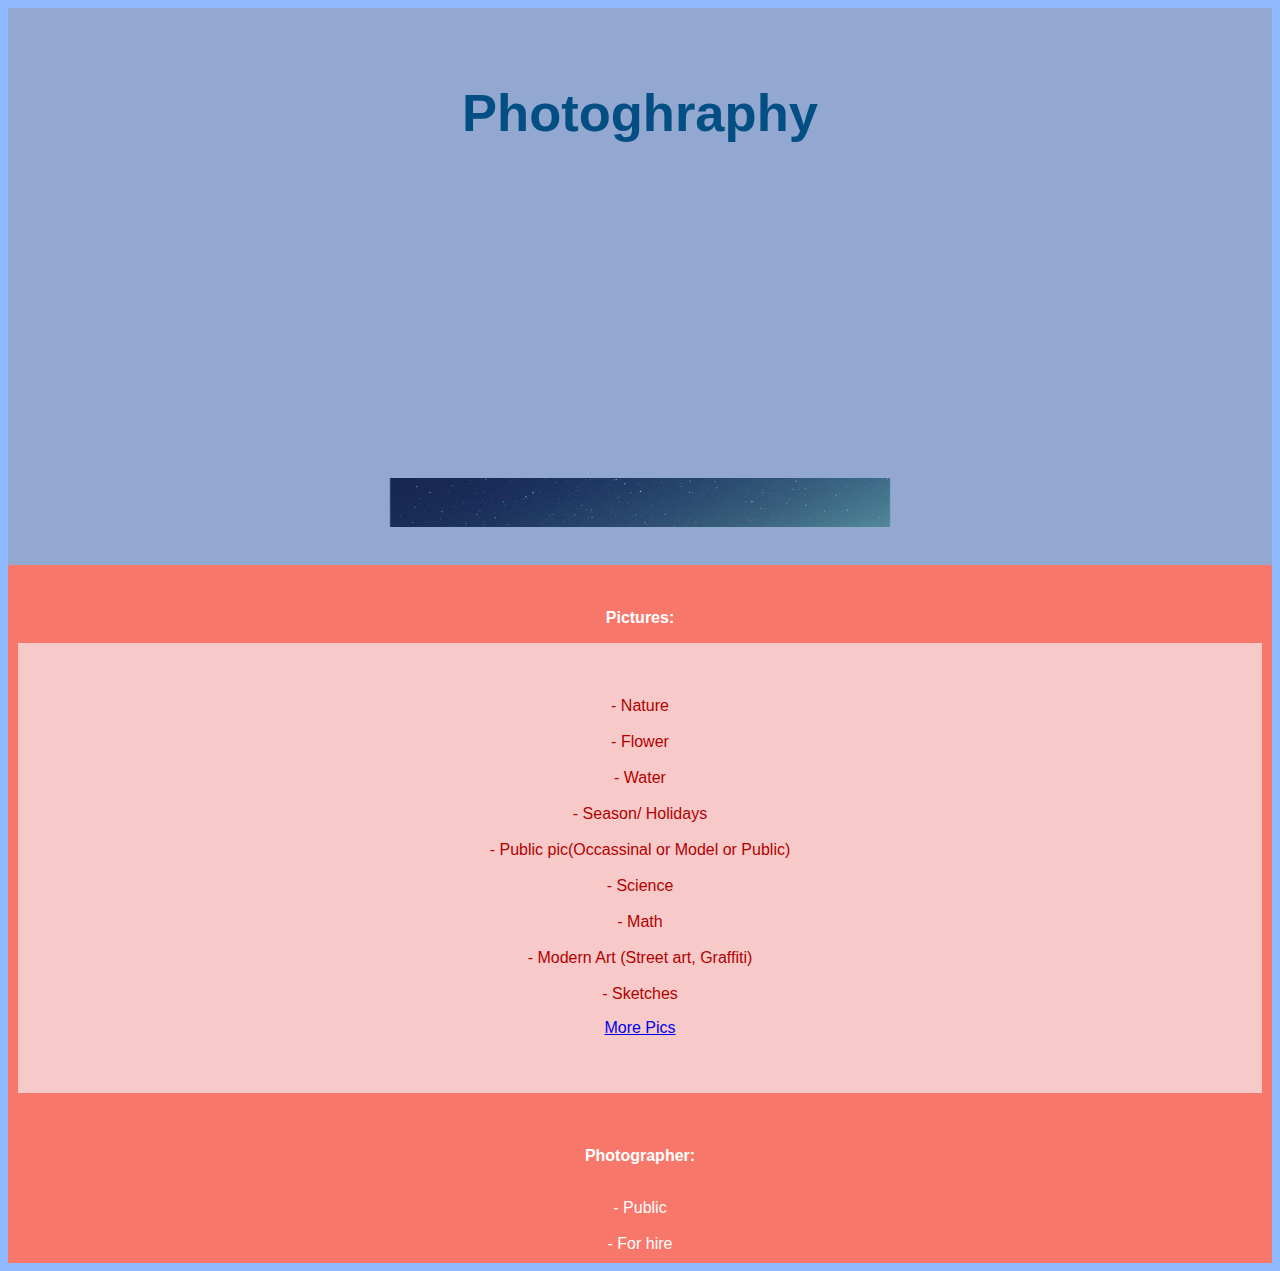
<file: index.html>
<!DOCTYPE html>
<html>

<body style= "background-color:#8eb9ff;">
  <head>

    <link rel="stylesheet" href="pract.css">
<center>

  <strong>
    <header>
  <h2>Photoghraphy</h2>
  <marquee behavior="scroll" direction="up" speed= "slow">
    <center>
      <img src="my_pic.jpg" width="500" height="333" alt="W3docs" />
    </center>
   </marquee>


</header>
    </strong>

  </center>
  </head>
  <footer>
    <head>
      <p style="margin-left:0%;">
      <br>
      <b>Pictures:</b>
      </p>
    </head>
    <section>
  <nav>
    <ul>
        <body>
        <p style="color: #b30000">
        <br>- Nature</br>
        <br>- Flower</br>
        <br>- Water</br>
        <br>- Season/ Holidays</br>
        <br>- Public pic(Occassinal or Model or Public)</br>
        <br>- Science</br>
        <br>- Math</br>
        <br>- Modern Art (Street art, Graffiti)</br>
        <br>- Sketches</br>
        </p>
        <title> Photography</title>
        <a href="pic.html">More Pics</a>
        </body>
      </ul>
      </nav>
      </footer>
<footer>
<head>
<p style="margin-left:0%;">
<br><b>Photographer:</b>
</p>

</head>
  <body>
  <br>- Public</br>
  <br>- For hire</br>
  </body>
</footer>

</html>
</file>
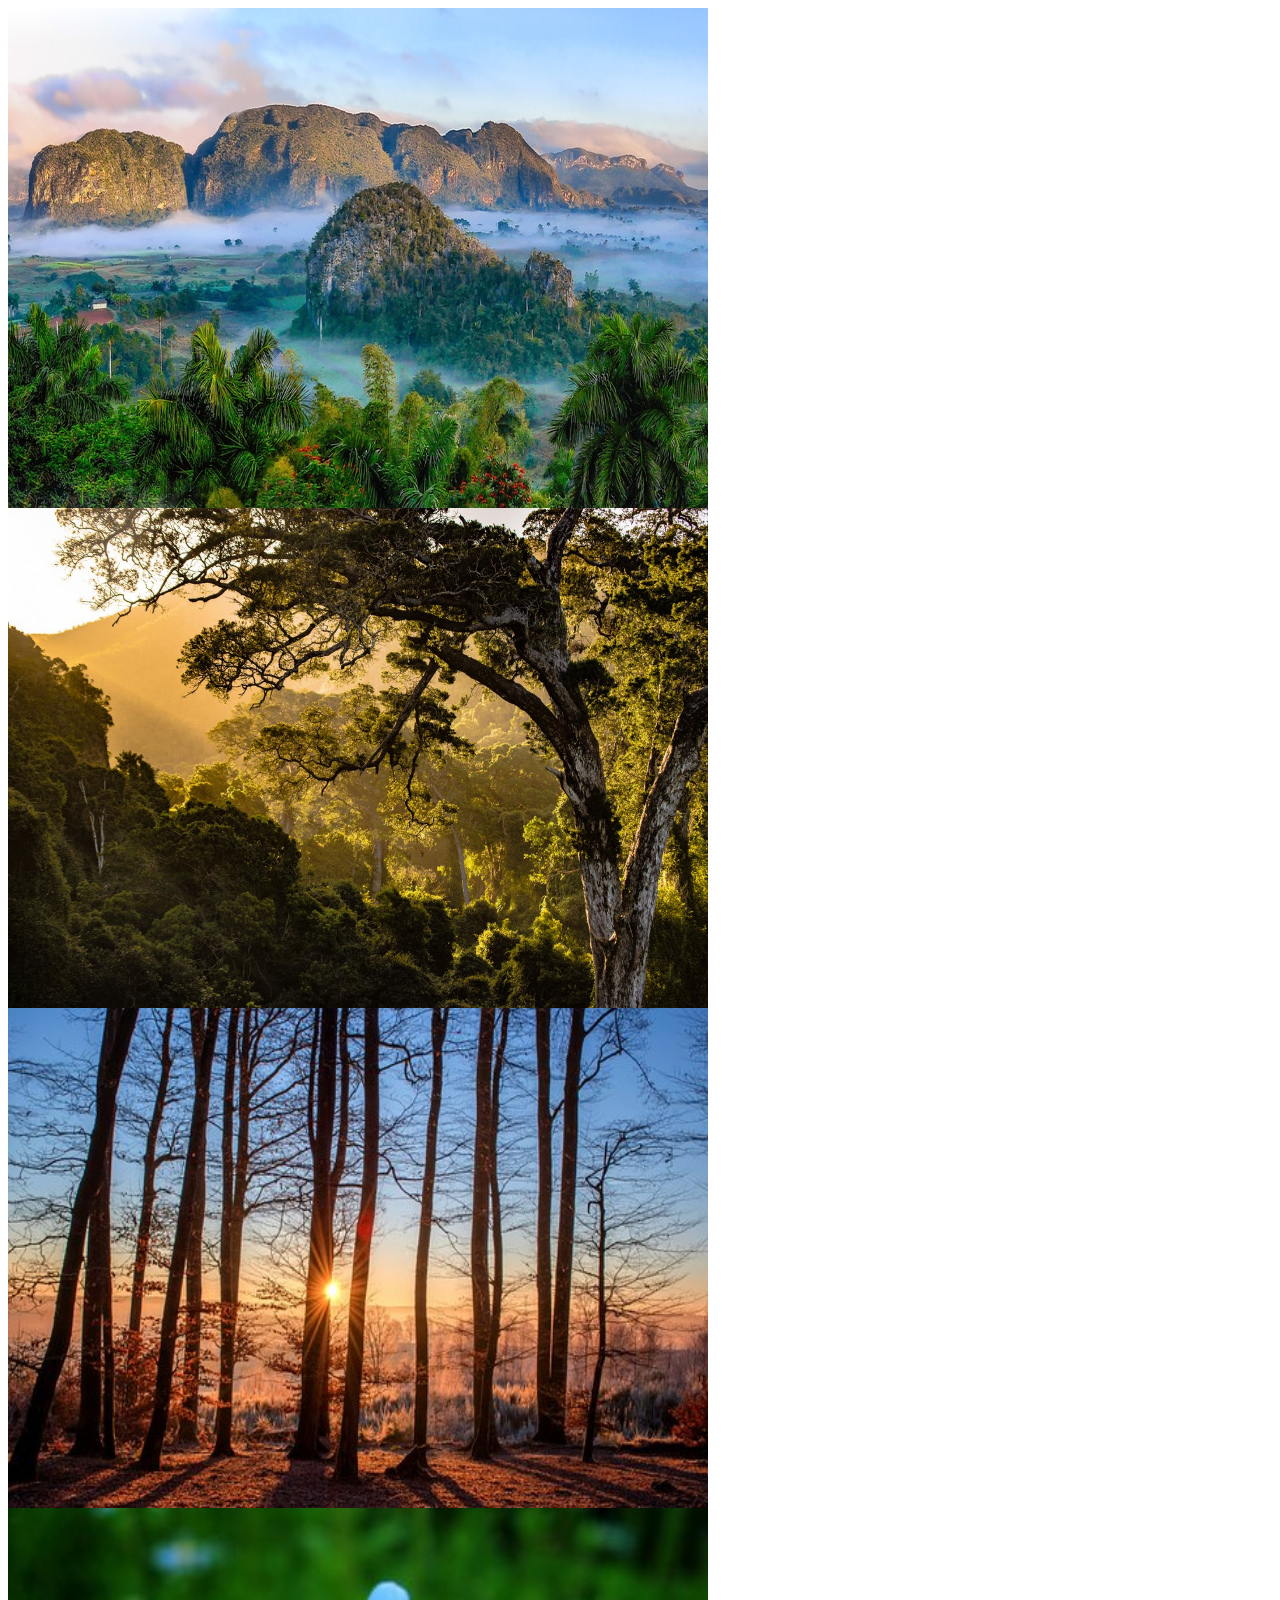
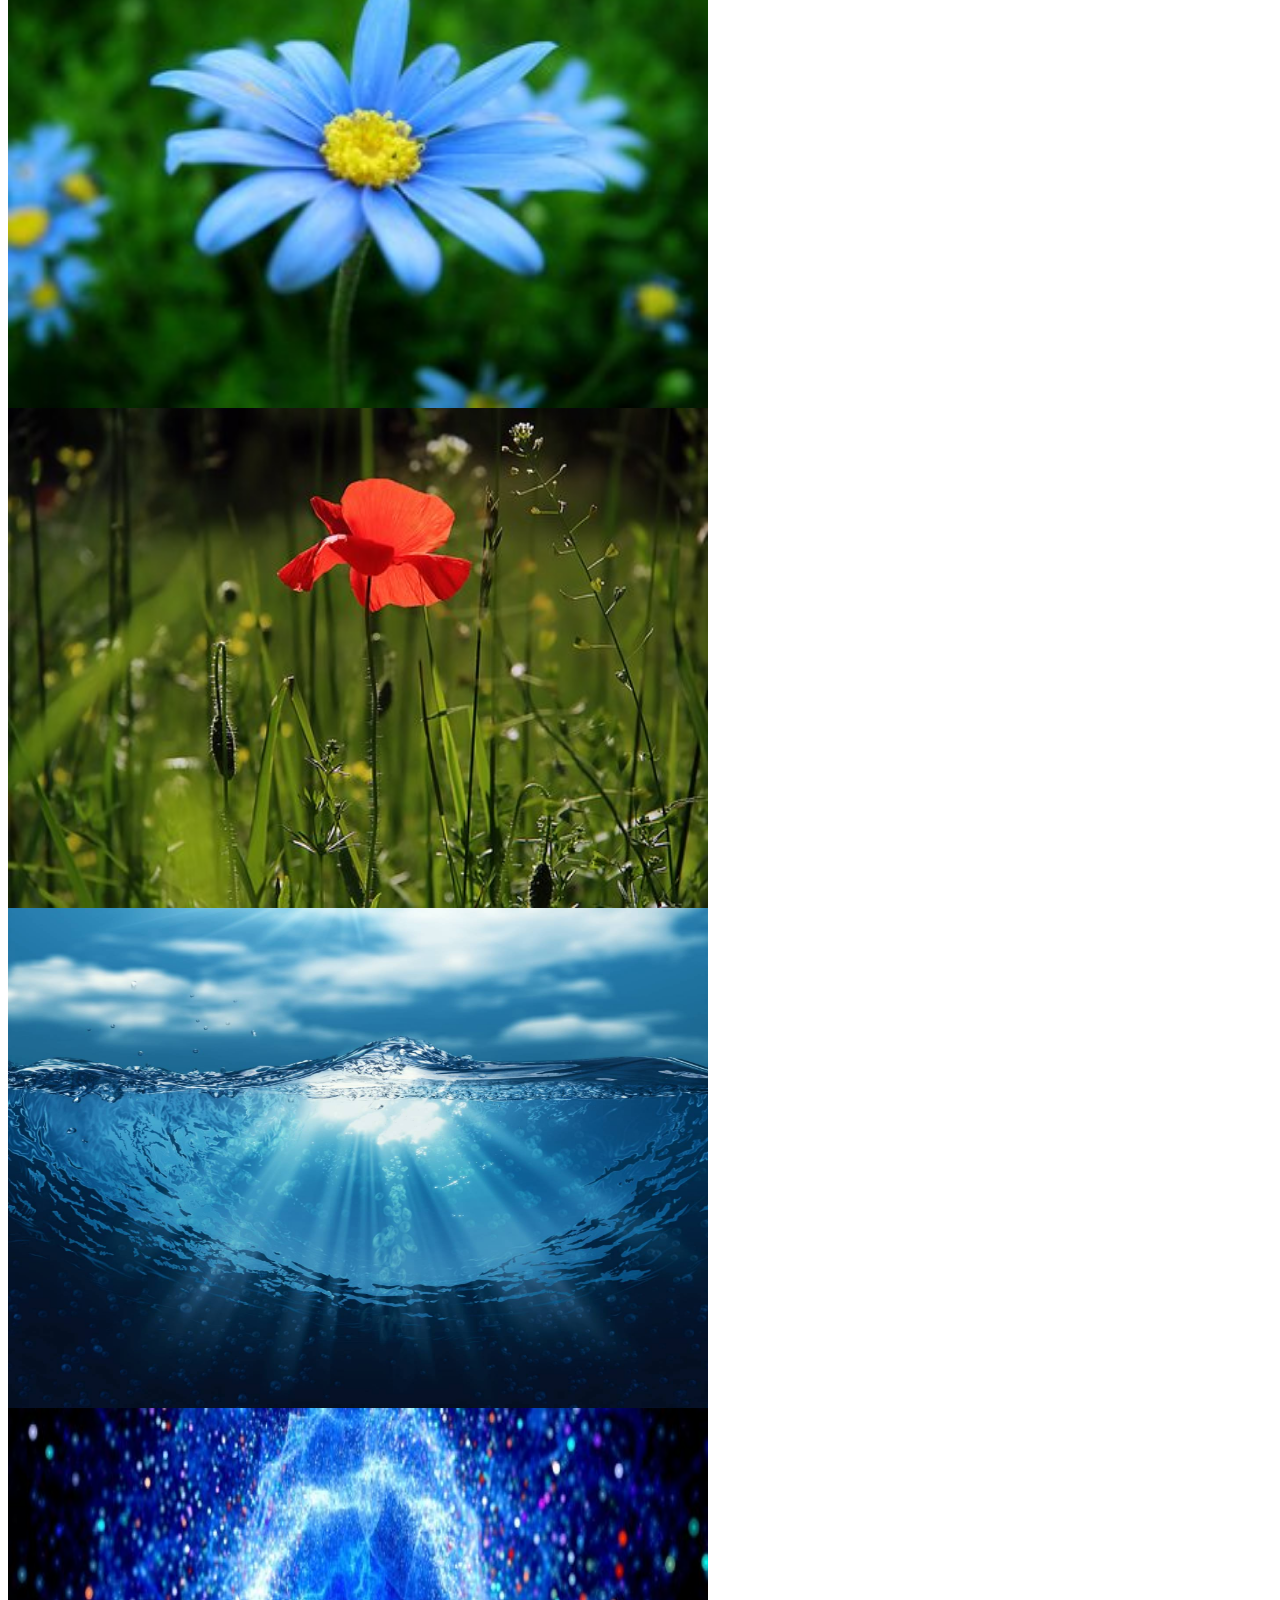
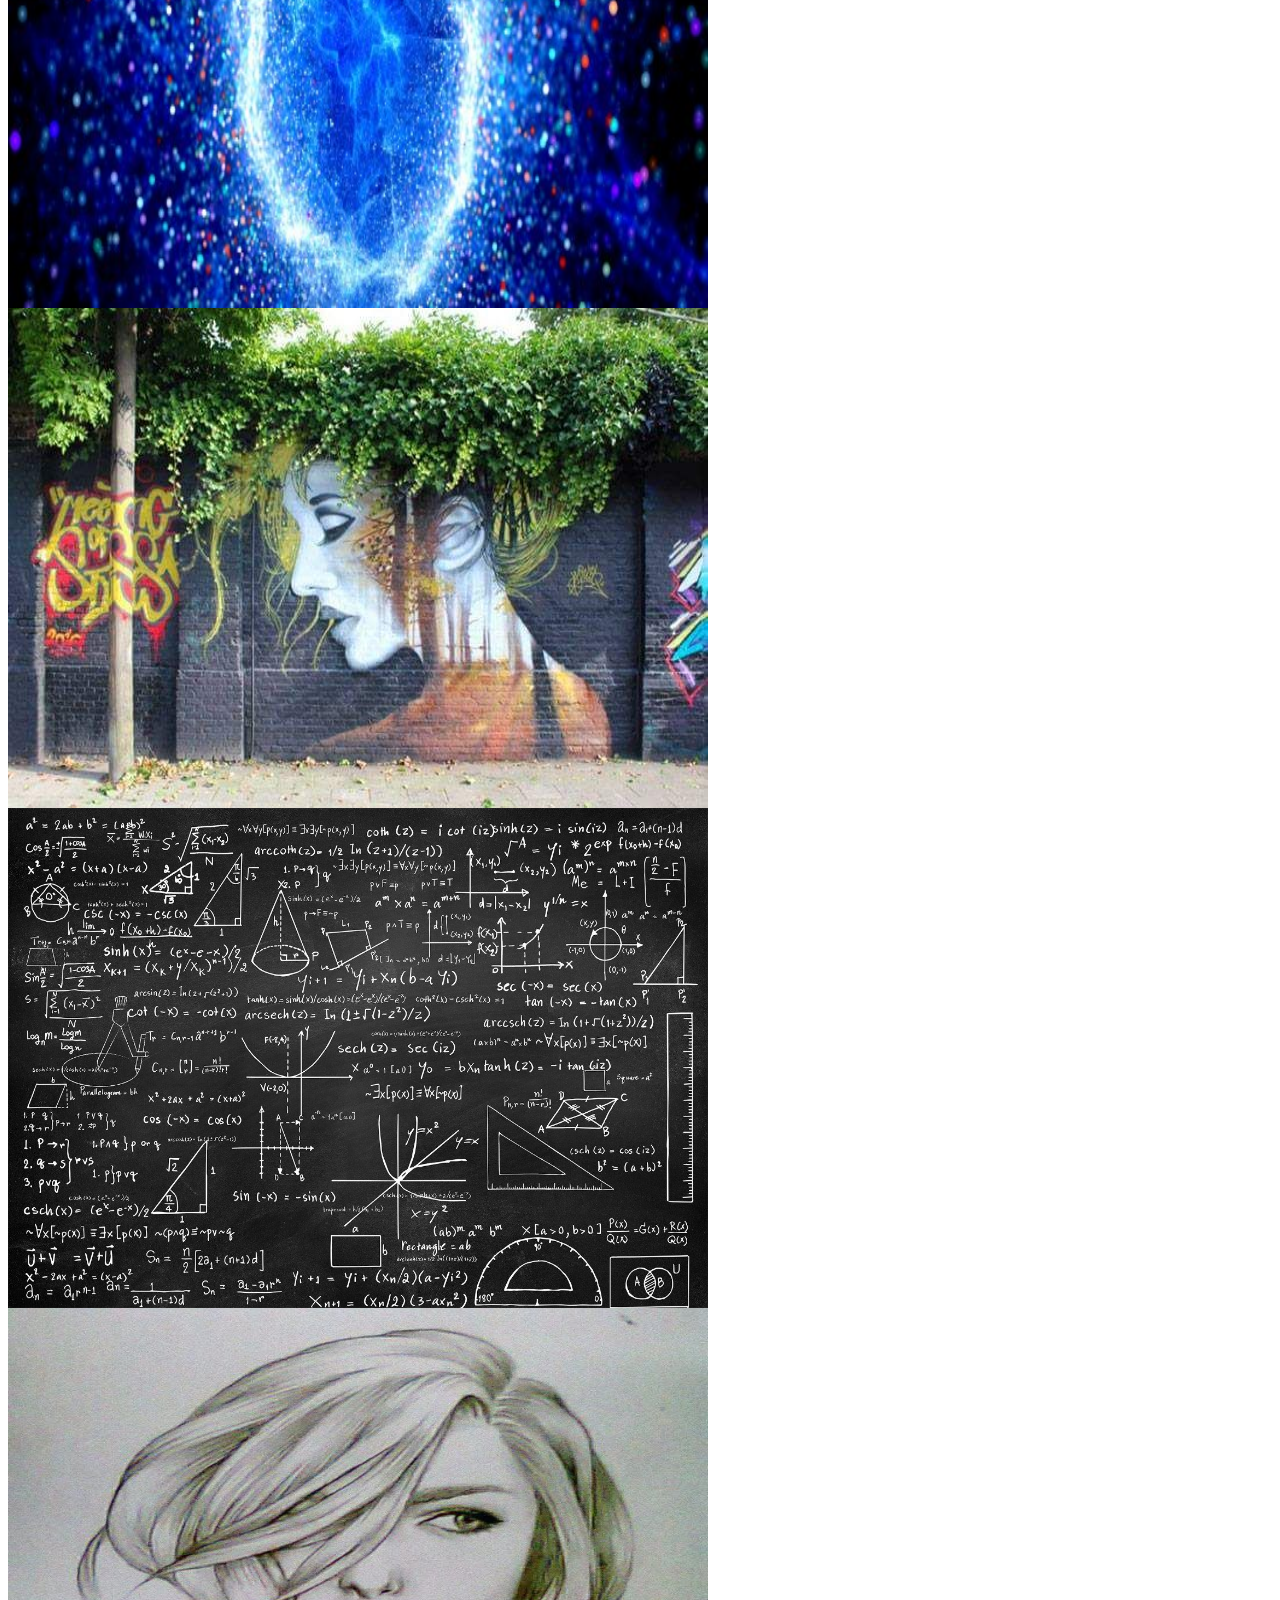
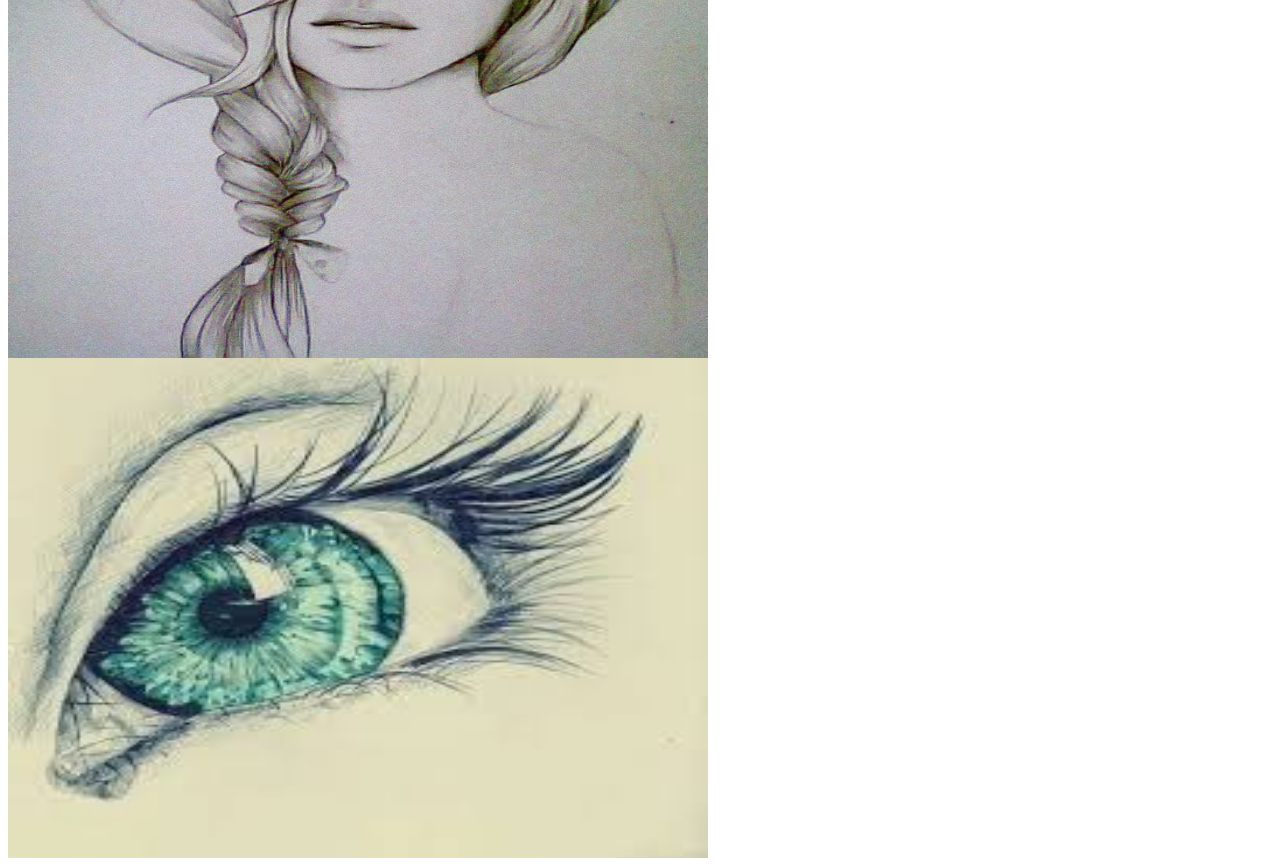
<file: pic.html>
<html>
<img src="a.jpeg" alt="Trulli" width="700" height="500">
<img src="b.jpg" alt="Trulli" width="700" height="500">
<img src="c.jpg" alt="Trulli" width="700" height="500">
<img src="d.jpg" alt="Trulli" width="700" height="500">
<img src="oo.jpg" alt="Trulli" width="700" height="500">
<img src="i.jpg" alt="Trulli" width="700" height="500">
<img src="q.jpg" alt="Trulli" width="700" height="500">
<img src="l.jpg" alt="Trulli" width="700" height="500">
<img src="m.jpg" alt="Trulli" width="700" height="500">
<img src="ee.jpg" alt="Trulli" width="700" height="650">
<img src="do.jpg" alt="Trulli" width="700" height="500">
</file>
<file: pract.css>
* {
box-sizing: border-box;
}

body {
font-family: Arial, Helvetica, sans-serif;
}

/* Style the header */
header {
font-family: 'El Messiri', sans-serif;
background-color: #92a8d1;
padding: 30px;
text-align: center;
font-size: 35px;
color: #034f84	;
}


/* Create two columns/boxes that floats next to each other */
nav {
float: left;
width: 100%;
height: 450px; /* only for demonstration, should be removed */
background: #f7cac9;
padding: 20px;
}

/* Style the list inside the menu */
nav ul {
list-style-type: none;
padding: 0;
}


/* Clear floats after the columns */
section:after {
content: "";
display: table;
clear: both;
}

/* Style the footer */
footer {
background-color: #f7786b;
padding: 10px;
text-align: center;
color: white;
}

/* Responsive layout - makes the two columns/boxes stack on top of each other instead of next to each other, on small screens */
@media (max-width: 600px) {
nav, article {
  width: 100%;
  height: auto;
}
}
</file>
